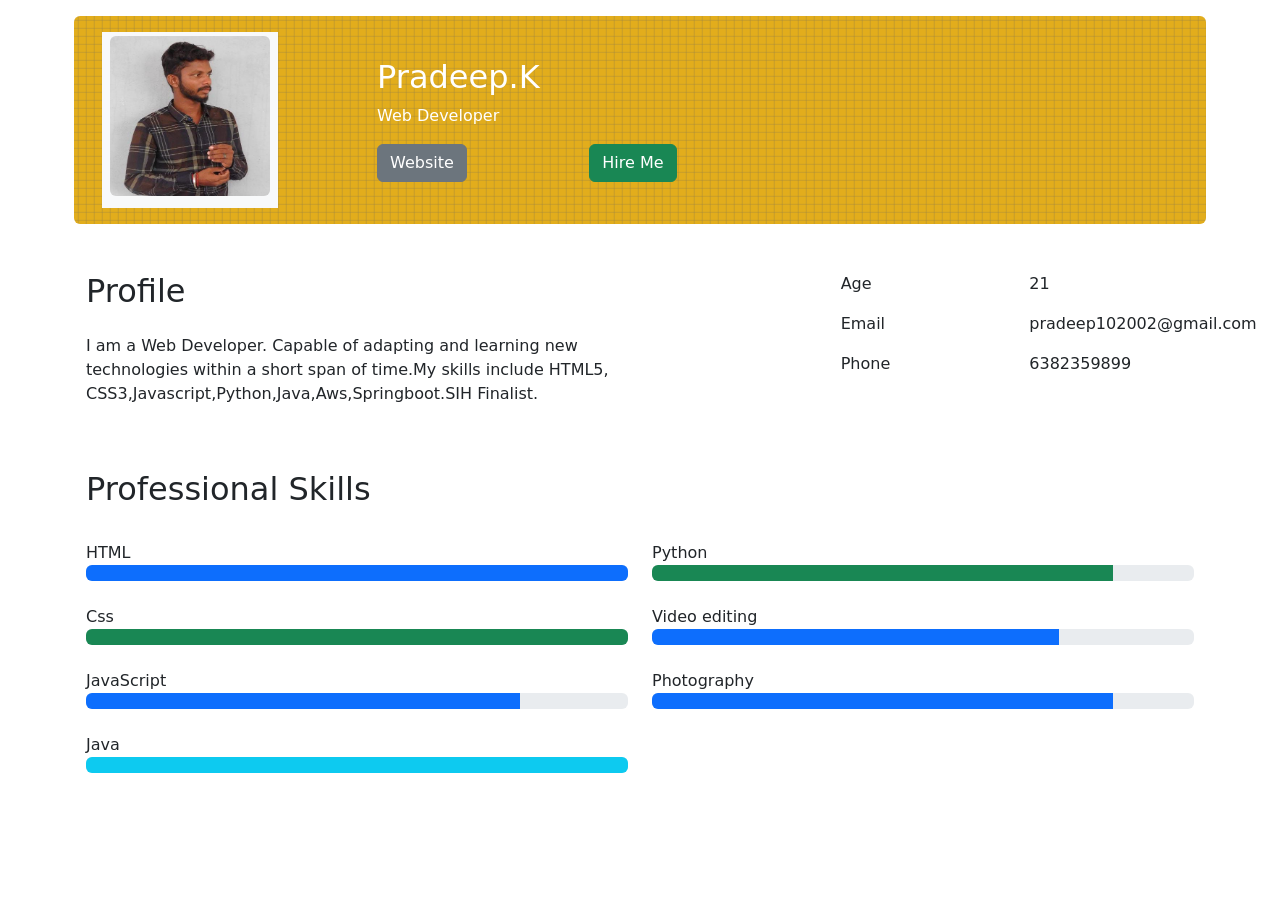
<file: Assignnment/Team-Pradeep/Assignment 1/index.html>
<!DOCTYPE html>
<html lang="en">
  <head>
    <meta charset="UTF-8" />
    <meta http-equiv="X-UA-Compatible" content="IE=edge" />
    <meta name="viewport" content="width=device-width, initial-scale=1.0" />
    <link rel="stylesheet" href="css/style.css" />
    <link
      href="https://cdn.jsdelivr.net/npm/bootstrap@5.2.1/dist/css/bootstrap.min.css"
      rel="stylesheet"
      integrity="sha384-iYQeCzEYFbKjA/T2uDLTpkwGzCiq6soy8tYaI1GyVh/UjpbCx/TYkiZhlZB6+fzT"
      crossorigin="anonymous"
    />
    <title>Profile</title>
  </head>

  <body>
    <div class="container p-3">
      <!-- top banner -->
      <div class="row p-3 top-banner rounded align-items-center">
        <div class="col-12 col-md-4 col-lg-3">
          <div class="p-1 bg-light profile-img text-center">
            <img
              src="img/pradeep.jpg"
              alt="Profile Photo"
              class="profile-img rounded"
            />
          </div>
        </div>
        <div class="col-12 col-md-8 col-lg-9">
          <h2 class="text-white">Pradeep.K</h2>
          <p class="text-white">Web Developer</p>
          <!-- download btn -->
          <div class="col-12 col-md-6">
            <div class="row">
              <div class="col-6">
                <button class="btn btn-secondary">
                  <a
                    href="https://github.com/Pradeep102002?tab=overview&from=2022-10-01&to=2022-10-31"
                    class="text-decoration-none text-white"
                    >Website</a
                  >
                </button>
              </div>
              <div class="col-6">
                <button class="btn btn-success">Hire Me</button>
              </div>
            </div>
          </div>
        </div>
      </div>
      <!-- body content -->
      <div class="row justify-content-between mt-5">
        <div class="col-12 col-md-6">
          <h2>Profile</h2>
          <p class="mt-4">
            I am a Web Developer. Capable of adapting and learning new
            technologies within a short span of time.My skills include HTML5,
            CSS3,Javascript,Python,Java,Aws,Springboot.SIH Finalist.
          </p>
        </div>
        <div class="col-12 col-md-4">
          <div class="row">
            <p class="col-6">Age</p>
            <p class="col-6">21</p>
          </div>
          <div class="row">
            <p class="col-6">Email</p>
            <p class="col-6">pradeep102002@gmail.com</p>
          </div>
          <div class="row">
            <p class="col-6">Phone</p>
            <p class="col-6">6382359899</p>
          </div>
        </div>
      </div>
      <!-- skils -->
      <div class="row mt-5">
        <h2>Professional Skills</h2>
        <div class="col-12 col-md-6">
          <div class="mt-4">
            <span>HTML</span>
            <div class="progress">
              <div
                class="progress-bar"
                role="progressbar"
                style="width: 100%"
              ></div>
            </div>
          </div>
          <div class="mt-4">
            <span>Css</span>
            <div class="progress">
              <div
                class="progress-bar bg-success"
                role="progressbar"
                style="width: 100%"
              ></div>
            </div>
          </div>
          <div class="mt-4">
            <span>JavaScript</span>
            <div class="progress">
              <div
                class="progress-bar"
                role="progressbar"
                style="width: 80%"
              ></div>
            </div>
          </div>
          <div class="mt-4">
            <span>Java</span>
            <div class="progress">
              <div
                class="progress-bar bg-info"
                role="progressbar"
                style="width: 100%"
              ></div>
            </div>
          </div>
        </div>
        <div class="col-12 col-md-6">
          <div class="mt-4">
            <span>Python</span>
            <div class="progress">
              <div
                class="progress-bar bg-success"
                role="progressbar"
                style="width: 85%"
              ></div>
            </div>
          </div>
          <div class="mt-4">
            <span>Video editing</span>
            <div class="progress">
              <div
                class="progress-bar"
                role="progressbar"
                style="width: 75%"
              ></div>
            </div>
          </div>
	  <div class="mt-4">
            <span>Photography</span>
            <div class="progress">
              <div
                class="progress-bar"
                role="progressbar"
                style="width: 85%"
              ></div>
            </div>
          </div>
            </div>
          </div>
        </div>
      </div>
    </div>
  </body>
</html>
</file>
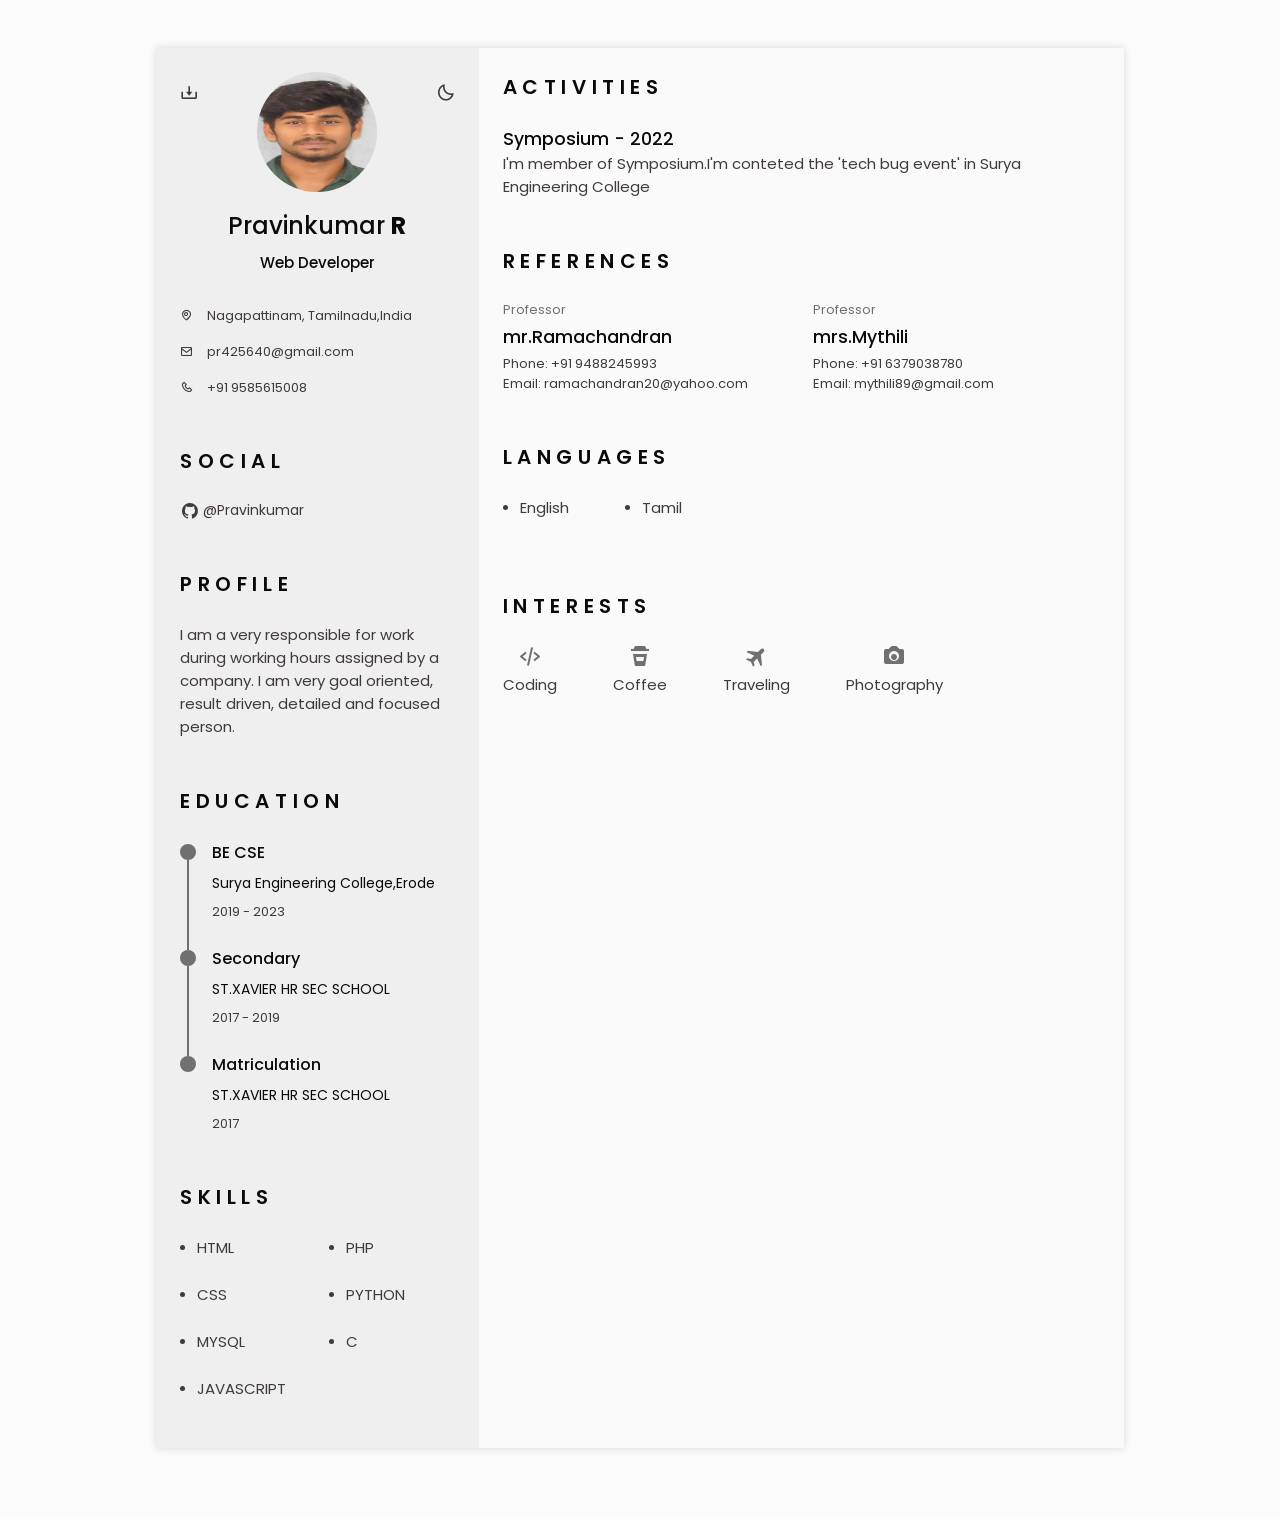
<file: Assignnment/Team-Pravin/Assignment-1/index.html>
<!DOCTYPE html>
    <html lang="en">
    <head>
        <meta charset="UTF-8">
        <meta name="viewport" content="width=device-width, initial-scale=1.0">

        <!-- BOX ICONS -->
        <link rel="stylesheet" href="https://cdn.jsdelivr.net/npm/boxicons@latest/css/boxicons.min.css">

        <!-- CSS -->
        <link rel="stylesheet" href="assets/css/styles.css">

        <!-- Favicon -->
        <link rel="icon" href="assets/img/pravin.jpg"  type="image/jpg">

        <title>Pravinkumar R-Resume</title>
    </head>
    <body>
        <!-- HEADER -->
        <header class="l-header" id="header">
            <nav class="nav bd-container">
                <a href="#" class="nav_logo">Pravinkumar R </a>
                <div class="nav_menu" id="nav-menu">
                    <ul class="nav_list">
                        <li class="nav_item">
                            <a href="#home" class="nav_link active-link">
                                <i class='bx bx-home nav_icon'></i>Home
                            </a>
                        </li>
                        <li class="nav_item">
                            <a href="#profile" class="nav_link">
                                <i class='bx bx-user nav_icon'></i>Profile
                            </a>
                        </li>
                        <li class="nav_item">
                            <a href="#education" class="nav_link">
                                <i class='bx bx-book nav_icon'></i>Education
                            </a>
                        </li>
                        <li class="nav_item">
                            <a href="#skills" class="nav_link">
                                <i class='bx bx-receipt nav_icon'></i>Skills
                            </a>
                        </li>
            
                        <li class="nav_item">
                            <a href="#certificate" class="nav_link">
                                <i class='bx bx-award nav_icon'></i>Certificate
                            </a>
                        </li>
                        <li class="nav_item">
                            <a href="#references" class="nav_link">
                                <i class='bx bx-link-external nav_icon'></i>References
                            </a>
                        </li>
                    </ul>
                </div>
                <div class="nav_toggle" id="nav-toggle">
                    <i class='bx bx-grid-alt'></i>
                </div>
            </nav>
        </header>

        <main class="l-main bd-container">
            <!-- All elements within this div, is generated in PDF -->
            <div class="resume" id="area-cv">
                <div class="resume__left">
                    <!-- HOME -->
                    <section class="home" id="home">
                        <div class="home_containter section bd-grid">
                            <div class="home_data bd-grid">
                                <img src="assets/img/pravin.jpg" alt="" class="home_img center">
                                <h1 class="home_title">Pravinkumar <b>R</b></h1>
                                <h3 class="home_profession">Web Developer</h3>
                                                            </div>
                            <div class="home_address bd-grid">
                                <span class="home_information">
                                    <i class="bx bx-map"> &nbsp; </i> Nagapattinam, Tamilnadu,India 
                                </span>
                                <span class="home_information">
                                    <i class="bx bx-envelope"> &nbsp; </i> pr425640@gmail.com
                                </span>
                                <span class="home_information">
                                    <i class="bx bx-phone"> &nbsp; </i> +91 9585615008
                                </span>
                            </div>
                        </div>
                        
                        <!-- Theme change button -->
                        <i class="bx bx-moon change-theme" title="Theme" id="theme-button"></i>
                        <!-- Button to generate and download the pdf. Available for desktop -->
                        <i class="bx bx-download generate-pdf" title="Generate PDF" id="resume-button"></i>
                    </section>          
                    
                    <!-- SOCIAL -->
                    <section class="social section">
                        <h2 class="section-title">SOCIAL</h2>
                        <div class="social_container bd-grid">
                            </a>
                            <a href="https://github.com/Pravinkumar5008" target="_blank" class="social_link">
                                <i class="bx bxl-github social_icon"></i> @Pravinkumar
                           </a>
                        </div>
                    </section>
                    <!-- PROFILE -->
                    <section class="profile section" id="profile">
                        <h2 class="section-title">Profile</h2>
                        <p class="profile_description">
                            I am a  very responsible for work during working hours assigned by a company. I am very goal oriented, result driven, detailed and focused person. 
                        </p>
                    </section>
                    
                    <!-- EDUCATION -->
                    <section class="education section" id="education">
                        <h2 class="section-title">Education</h2>
                        <div class="education_container bd-grid">
                            <div class="education_content">
                                <div class="education_time">
                                    <span class="education_rounder"></span>
                                    <span class="education_line"></span>
                                </div>
                                <div class="education_data bd-grid">
                                    <h3 class="education_title">BE CSE</h3>
                                    <span class="education_studies">Surya Engineering College,Erode</span>
                                    <span class="education_year">2019 - 2023</span>
                                </div>
                            </div>
                            <div class="education_content">
                                <div class="education_time">
                                    <span class="education_rounder"></span>
                                    <span class="education_line"></span>
                                </div>
                                <div class="education_data bd-grid">
                                    <h3 class="education_title">Secondary</h3>
                                    <span class="education_studies">ST.XAVIER HR SEC SCHOOL</span>
                                    <span class="education_year">2017 - 2019</span>
                                </div>
                            </div>
                            <div class="education_content">
                                <div class="education_time">
                                    <span class="education_rounder"></span>
                                    <!-- <span class="education_line"></span> -->
                                </div>
                                <div class="education_data bd-grid">
                                    <h3 class="education_title">Matriculation</h3>
                                    <span class="education_studies">ST.XAVIER HR SEC SCHOOL</span>
                                    <span class="education_year">2017</span>
                                </div>
                            </div>
                        </div>
                    </section>
                    <!-- SKILLS  -->
                    <section class="skills section" id="skills">
                        <h2 class="section-title">Skills</h2>
                        <div class="skills_content bd-grid">
                            <ul class="skills_data">
                                <li class="skills_name">
                                    <span class="skills_circle"></span> HTML
                                </li>
                                <li class="skills_name">
                                    <span class="skills_circle"></span> CSS
                                </li>
                                <li class="skills_name">
                                    <span class="skills_circle"></span> MYSQL
                                </li>
                                <li class="skills_name">
                                    <span class="skills_circle"></span> JAVASCRIPT
                                </li>
                            </ul>
                            <ul class="skills_data">
                                <li class="skills_name">
                                    <span class="skills_circle"></span>PHP
                                </li>
                                <li class="skills_name">
                                    <span class="skills_circle"></span>PYTHON
                                </li>
                                <li class="skills_name">
                                    <span class="skills_circle"></span>C
                                </li>
                            </ul>
                        </div>
                    </section>
                </div>
                <div class="resume__right">
                    <!-- EXPERIENCE -->
                    <!-- ACTIVITIES -->
                    <section class="Activites section" id="activities">
                        <h2 class="section-title">Activities</h2>
                        <div class="activities_container bd-grid">
                           
                            <div class="activities_content">
                                <h3 class="section_title">Symposium - 2022</h3>
                                <p class="activities_description">
                                 I'm member of  Symposium.I'm conteted the 'tech bug event' in Surya Engineering College  
                                </p>
                            </div>
                        </div>
                    </section>
                    <!-- REFERENCES -->
                    <section class="references section" id="references">
                        <h2 class="section-title">References</h2>
                        <div class="references_container bd-grid">
                            <div class="references_content bd-grid">
                                <span class="references_subtitle">Professor</span>
                                <h3 class="references_title">mr.Ramachandran</h3>
                                <ul class="references_contact">
                                    <li>Phone:  +91 9488245993</li>
                                    <li>Email:  ramachandran20@yahoo.com</li>
                                </ul>
                            </div>
                            <div class="references_content bd-grid">
                                <span class="references_subtitle">Professor</span>
                                <h3 class="references_title">mrs.Mythili</h3>
                                <ul class="references_contact">
                                    <li>Phone:  +91 6379038780</li>
                                    <li>Email:  mythili89@gmail.com</li>
                                </ul>
                            </div>
                        </div>
                    </section>
                    <!-- LANGUAGES -->
                    <section class="languages section">
                        <h2 class="section-title">Languages</h2>
                        <div class="languages_container">
                            <ul class="languages_content bd-grid">
                                <li class="languages_name">
                                    <span class="languages_circle"></span> English
                                </li>
                                <li class="languages_name">
                                    <span class="languages_circle"></span> Tamil
                                </li>
                                
                            </ul>
                        </div>
                    </section>
                    
                    <!-- INTERESTS -->
                    <section class="interests section">
                        <h2 class="section-title">Interests</h2>
                        <div class="interests_container bd-grid">
                            <div class="interests_content">
                                <i class='bx bx-code-alt interests_icon'></i>
                                <span class="interests_name">Coding</span>
                            </div>
                            <div class="interests_content">
                                <i class='bx bxs-coffee-togo interests_icon' ></i>
                                <span class="interests_name">Coffee</span>
                            </div>
                            <div class="interests_content">
                                <i class="bx bxs-plane-alt interests_icon"></i>
                                <span class="interests_name">Traveling</span>
                            </div>
                            <div class="interests_content">
                                <i class="bx bxs-camera interests_icon "></i>
                                <span class="interests_name">Photography</span>
                            </div>
                        </div>
                    </section>
                </div>
            </div>        
        </main> 

        <!-- SCROLL TOP -->
            <a href="#" class="scrolltop" id="scrolltop">
                <i class="bx bx-up-arrow-alt scrolltop_icon"></i>
            </a>

        <!-- HTML2PDF -->
        <script src="assets/js/html2pdf.bundle.min.js"></script>
        
        <!-- MAIN JS -->
        <script src="assets/js/main.js"></script>
    </body> <br>
</html>
</file>
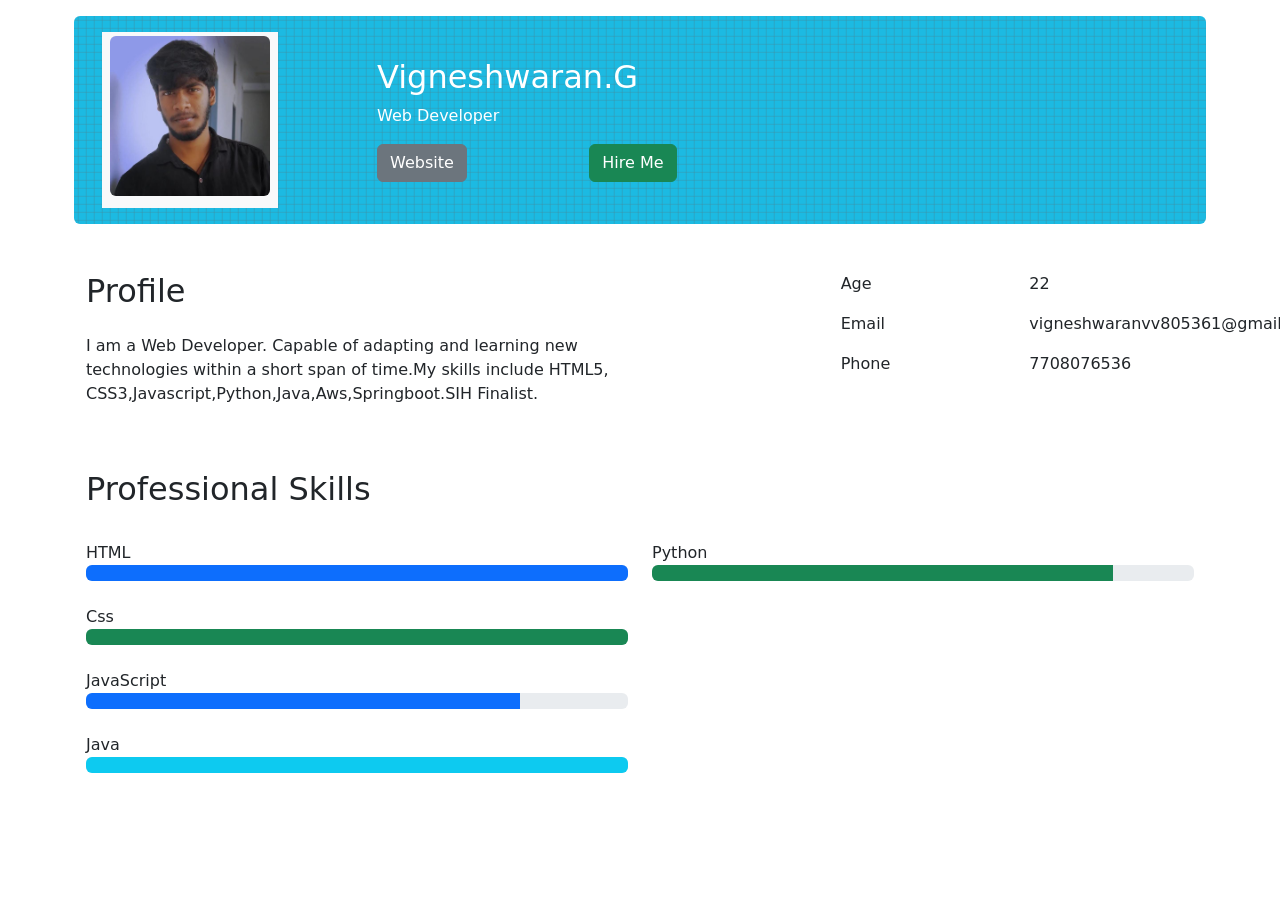
<file: Assignnment/Team-Vigneshwaran/Assignment 1/index.html>
<!DOCTYPE html>
<html lang="en">
  <head>
    <meta charset="UTF-8" />
    <meta http-equiv="X-UA-Compatible" content="IE=edge" />
    <meta name="viewport" content="width=device-width, initial-scale=1.0" />
    <link rel="stylesheet" href="css/style.css" />
    <link
      href="https://cdn.jsdelivr.net/npm/bootstrap@5.2.1/dist/css/bootstrap.min.css"
      rel="stylesheet"
      integrity="sha384-iYQeCzEYFbKjA/T2uDLTpkwGzCiq6soy8tYaI1GyVh/UjpbCx/TYkiZhlZB6+fzT"
      crossorigin="anonymous"
    />
    <title>Profile</title>
  </head>

  <body>
    <div class="container p-3">
      <!-- top banner -->
      <div class="row p-3 top-banner rounded align-items-center">
        <div class="col-12 col-md-4 col-lg-3">
          <div class="p-1 bg-light profile-img text-center">
            <img
              src="img/vigneshwaran.jpg"
              alt="Profile Photo"
              class="profile-img rounded"
            />
          </div>
        </div>
        <div class="col-12 col-md-8 col-lg-9">
          <h2 class="text-white">Vigneshwaran.G</h2>
          <p class="text-white">Web Developer</p>
          <!-- download btn -->
          <div class="col-12 col-md-6">
            <div class="row">
              <div class="col-6">
                <button class="btn btn-secondary">
                  <a
                    href="https://github.com/Vignesh3301"
                    class="text-decoration-none text-white"
                    >Website</a
                  >
                </button>
              </div>
              <div class="col-6">
                <button class="btn btn-success">Hire Me</button>
              </div>
            </div>
          </div>
        </div>
      </div>
      <!-- body content -->
      <div class="row justify-content-between mt-5">
        <div class="col-12 col-md-6">
          <h2>Profile</h2>
          <p class="mt-4">
            I am a Web Developer. Capable of adapting and learning new
            technologies within a short span of time.My skills include HTML5,
            CSS3,Javascript,Python,Java,Aws,Springboot.SIH Finalist.
          </p>
        </div>
        <div class="col-12 col-md-4">
          <div class="row">
            <p class="col-6">Age</p>
            <p class="col-6">22</p>
          </div>
          <div class="row">
            <p class="col-6">Email</p>
            <p class="col-6">vigneshwaranvv805361@gmail.com</p>
          </div>
          <div class="row">
            <p class="col-6">Phone</p>
            <p class="col-6">7708076536</p>
          </div>
        </div>
      </div>
      <!-- skils -->
      <div class="row mt-5">
        <h2>Professional Skills</h2>
        <div class="col-12 col-md-6">
          <div class="mt-4">
            <span>HTML</span>
            <div class="progress">
              <div
                class="progress-bar"
                role="progressbar"
                style="width: 100%"
              ></div>
            </div>
          </div>
          <div class="mt-4">
            <span>Css</span>
            <div class="progress">
              <div
                class="progress-bar bg-success"
                role="progressbar"
                style="width: 100%"
              ></div>
            </div>
          </div>
          <div class="mt-4">
            <span>JavaScript</span>
            <div class="progress">
              <div
                class="progress-bar"
                role="progressbar"
                style="width: 80%"
              ></div>
            </div>
          </div>
          <div class="mt-4">
            <span>Java</span>
            <div class="progress">
              <div
                class="progress-bar bg-info"
                role="progressbar"
                style="width: 100%"
              ></div>
            </div>
          </div>
        </div>
        <div class="col-12 col-md-6">
          <div class="mt-4">
            <span>Python</span>
            <div class="progress">
              <div
                class="progress-bar bg-success"
                role="progressbar"
                style="width: 85%"
              ></div>
            </div>
          </div>
            </div>
          </div>
        </div>
      </div>
    </div>
  </body>
</html>
</file>
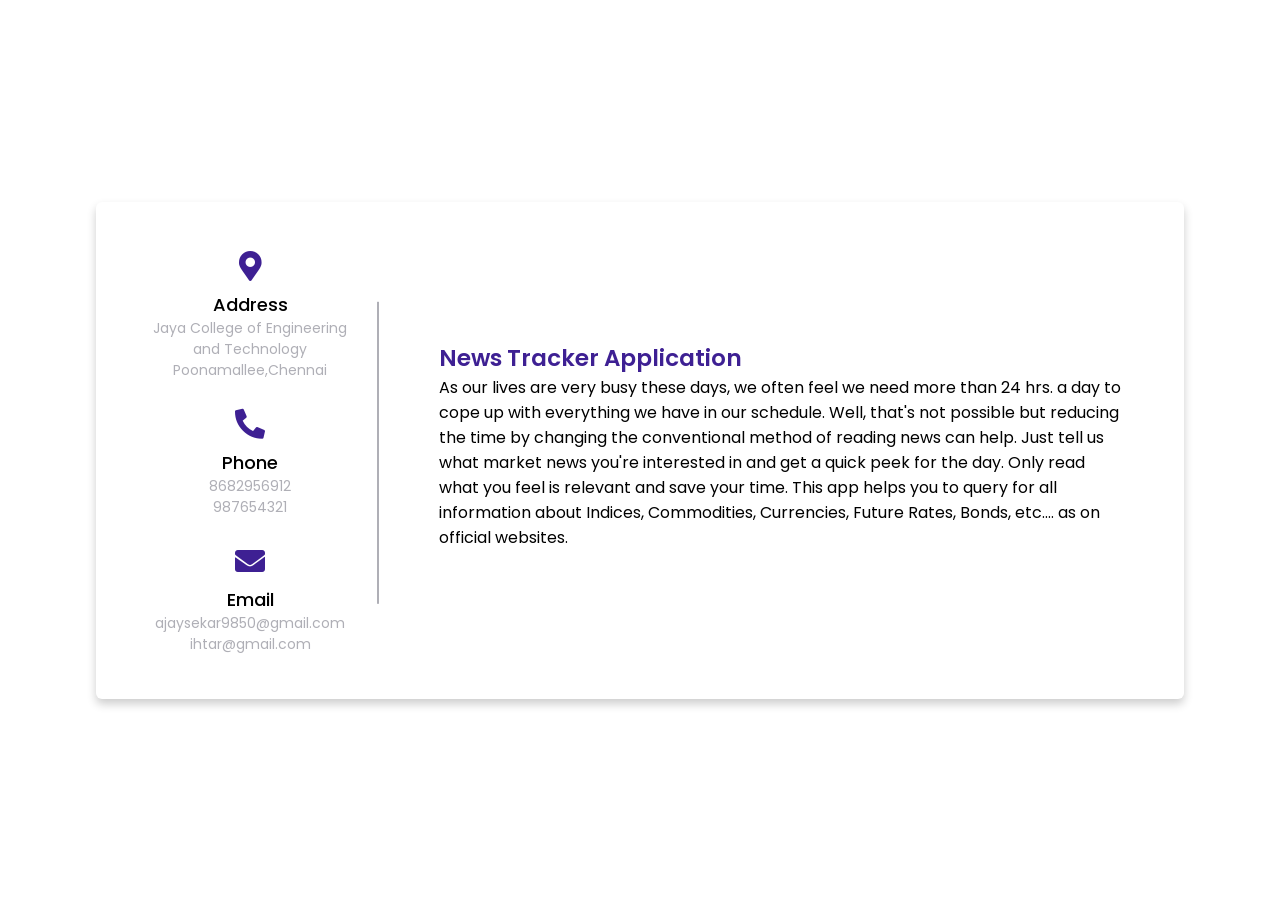
<file: FINAL DELIVERABLE/contact.html>
<!DOCTYPE html>
<!-- Created By CodingLab - www.codinglabweb.com -->
<html lang="en" dir="ltr">
  <head>
    <meta charset="UTF-8">
   <!-- <title> Responsive Contact Us Form  | CodingLab </title>-->
    <link rel="stylesheet" href="contact.css">
    <!-- Fontawesome CDN Link -->
    <link rel="stylesheet" href="https://cdnjs.cloudflare.com/ajax/libs/font-awesome/5.15.2/css/all.min.css"/>
     <meta name="viewport" content="width=device-width, initial-scale=1.0">
   </head>
<body>
  <div class="container">
    <div class="content">
      <div class="left-side">
        <div class="address details">
          <i class="fas fa-map-marker-alt"></i>
          <div class="topic">Address</div>
          <div class="text-one">Jaya College of Engineering and Technology</div>
          <div class="text-two">Poonamallee,Chennai</div>
        </div>
        <div class="phone details">
          <i class="fas fa-phone-alt"></i>
          <div class="topic">Phone</div>
          <div class="text-one">8682956912</div>
          <div class="text-two">987654321</div>
        </div>
        <div class="email details">
          <i class="fas fa-envelope"></i>
          <div class="topic">Email</div>
          <div class="text-one">ajaysekar9850@gmail.com</div>
          <div class="text-two">ihtar@gmail.com</div>
        </div>
      </div>
      <div class="right-side">
        <div class="topic-text">News Tracker Application</div>
        <p>As our lives are very busy these days, we often feel we need more than 24 hrs. a day to cope up with everything we have in our schedule. Well, that's not possible but reducing the time by changing the conventional method of reading news can help. Just tell us what market news you're interested in and get a quick peek for the day. Only read what you feel is relevant and save your time. This app helps you to query for all information about Indices, Commodities, Currencies, Future Rates, Bonds, etc.… as on official websites.</p>
        
    </div>
    </div>
  </div>
</body>
</html>
</file>
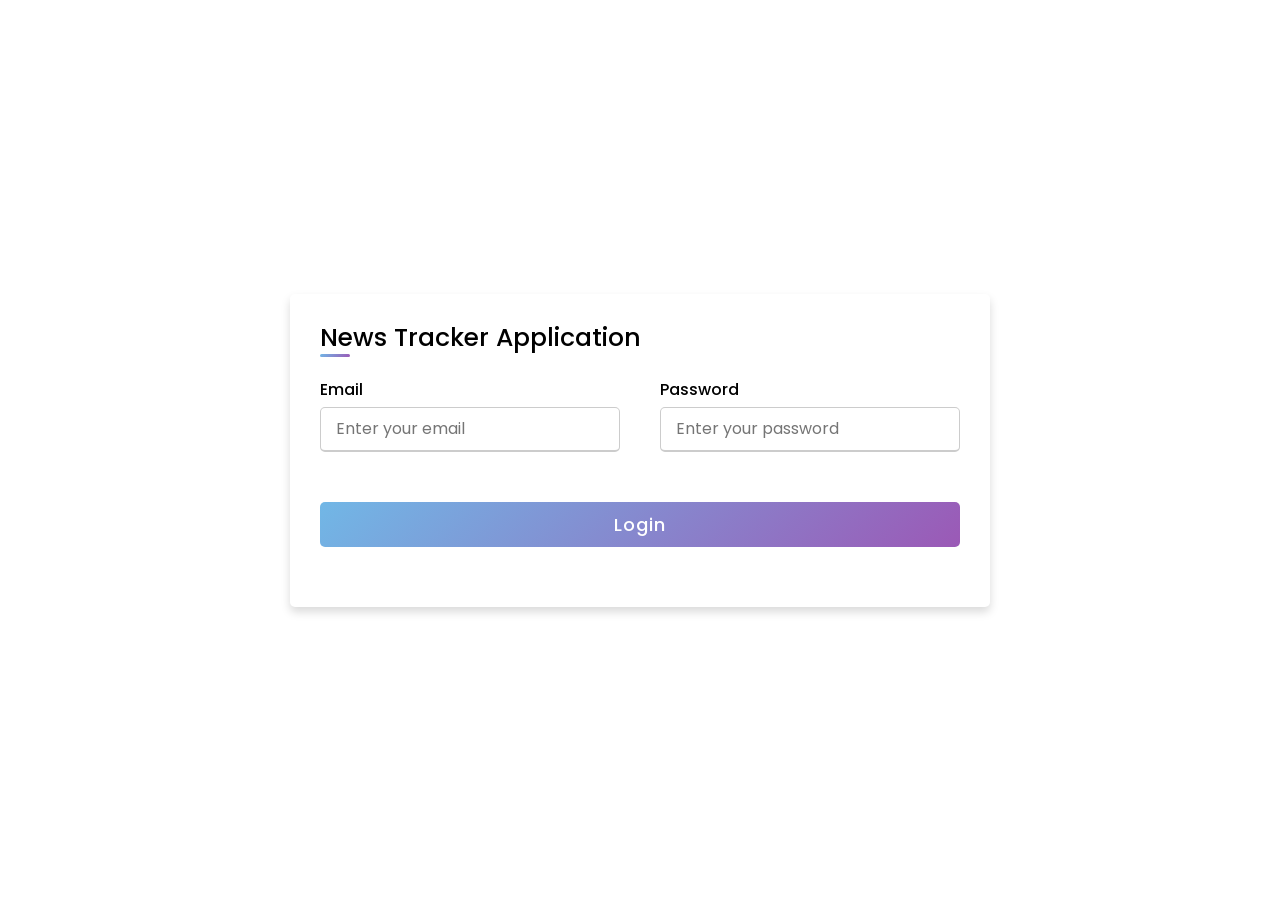
<file: FINAL DELIVERABLE/login.html>
<!DOCTYPE html>

<html lang="en" dir="ltr">
  <head>
    <meta charset="UTF-8">
    
    <link rel="stylesheet" href="login.css">
     <meta name="viewport" content="width=device-width, initial-scale=1.0">
     <title>News Tracker Login</title>
   </head>
<body>
  <div class="container">
    <div class="title">News Tracker Application</div>
    <div class="content">
      <form action="main1.html">
        <div class="user-details">
          <div class="input-box">
            <span class="details">Email</span>
            <input type="text" placeholder="Enter your email" required="" autocomplete="off">
          </div>
          <div class="input-box">
            <span class="details">Password</span>
            <input type="text" placeholder="Enter your password" required="" autocomplete="off">
          </div>
        </div>
        <div class="button">
          <input type="submit" value="Login">
        </div>
      </form>
    </div>
  </div>

</body>
</html>
</file>
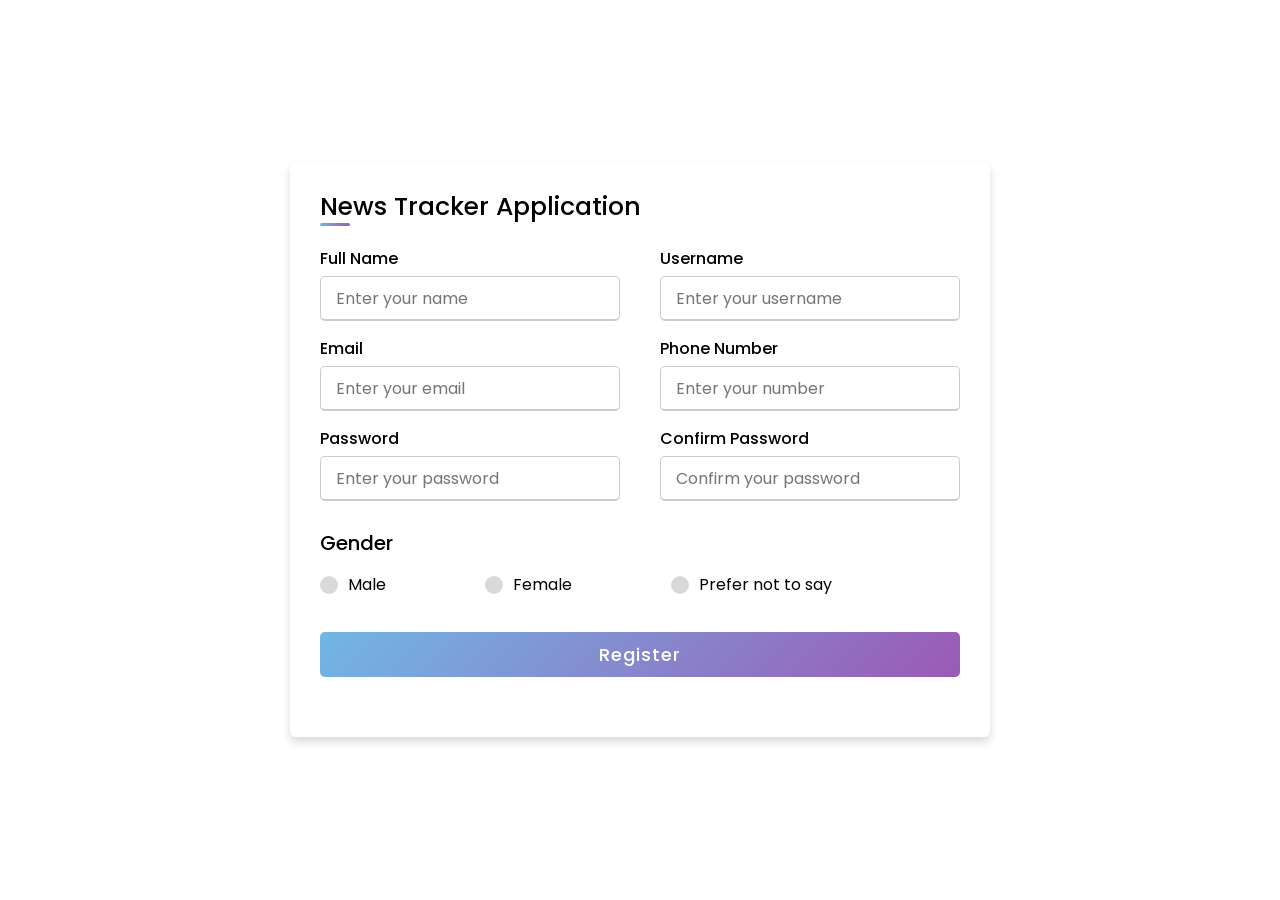
<file: FINAL DELIVERABLE/register.html>
<!DOCTYPE html>

<html lang="en" dir="ltr">
  <head>
    <meta charset="UTF-8">
    
    <link rel="stylesheet" href="register.css">
     <meta name="viewport" content="width=device-width, initial-scale=1.0">
     <title>News Tracker Register</title>
   </head>
<body>
  <div class="container">
    <div class="title">News Tracker Application</div>
    <div class="content">
      <form action="login.html">
        <div class="user-details">
          <div class="input-box">
            <span class="details">Full Name</span>
            <input type="text" placeholder="Enter your name" required="" autocomplete="off">
          </div>
          <div class="input-box">
            <span class="details">Username</span>
            <input type="text" placeholder="Enter your username" required="" autocomplete="off">
          </div>
          <div class="input-box">
            <span class="details">Email</span>
            <input type="text" placeholder="Enter your email" required="" autocomplete="off">
          </div>
          <div class="input-box">
            <span class="details">Phone Number</span>
            <input type="text" placeholder="Enter your number" required="" autocomplete="off">
          </div>
          <div class="input-box">
            <span class="details">Password</span>
            <input type="text" placeholder="Enter your password" required="" autocomplete="off">
          </div>
          <div class="input-box">
            <span class="details">Confirm Password</span>
            <input type="text" placeholder="Confirm your password" required="" autocomplete="off">
          </div>
        </div>
        <div class="gender-details">
          <input type="radio" name="gender" id="dot-1">
          <input type="radio" name="gender" id="dot-2">
          <input type="radio" name="gender" id="dot-3">
          <span class="gender-title">Gender</span>
          <div class="category">
            <label for="dot-1">
            <span class="dot one"></span>
            <span class="gender">Male</span>
          </label>
          <label for="dot-2">
            <span class="dot two"></span>
            <span class="gender">Female</span>
          </label>
          <label for="dot-3">
            <span class="dot three"></span>
            <span class="gender">Prefer not to say</span>
            </label>
          </div>
        </div>
        <div class="button">
          <input type="submit" value="Register">
        </div>
      </form>
    </div>
  </div>

</body>
</html>
</file>
<file: Assignnment/Team-Pradeep/Assignment 1/css/style.css>
.top-banner {
    background-color: #e2ad1c;
    background-image: url('[data-uri]');
    background-size: 8px;
}
.profile-img {
    height: 11rem;
    width: 11rem;
}
.profile-img > img {
    height: 10rem;
    width: 10rem;
}
</file>
<file: Assignnment/Team-Pravin/Assignment-1/assets/css/styles.css>
/* GOOGLE FONTS */
@import url('https://fonts.googleapis.com/css2?family=Poppins:wght@400;500;600&display=swap');

/* VARIABLES CSS */
:root {
  --header-height: 3rem;

  /* Colors */
  --title-color: #0b0a0a;
  --text-color: #403a3a;
  --text-color-light: #707070;
  --container-color: #fafafa;
  --container-color-alt: #f0efef;
  --body-color: #fcfcfc;

  /* Font and typography */
  --body-font: 'Poppins', sans-serif;
  --h1-font-size: 1.5rem;
  --h2-font-size: 1.25rem;
  --h3-font-size: 1rem;
  --normal-font-size: 0.938rem;
  --small-font-size: 0.875rem;
  --smaller-font-size: 0.813rem;

  /* Font weight */
  --font-medium: 500;
  --font-semi-bold: 600;

  /* Margins */
  --mb-1: 0.5rem;
  --mb-2: 1rem;
  --mb-3: 1.5rem;

  /* z index */
  --z-tooltip: 10;
  --z-fixed: 100;
}

/* BASE */
*,
::before,
::after {
  box-sizing: border-box;
}

html {
  scroll-behavior: smooth;
}

/* Variables Dark theme */
body.dark-theme{
  --title-color: #F2F2F2;
  --text-color: #BFBFBF;
  --container-color: #212121;
  --container-color-alt: #181616;
  --body-color: #2B2B2B;
}


/* Button Dark/Light */
.change-theme{
  position: absolute;
  right: 0;
  top: 2.2rem;
  display: flex;
  color: var(--text-color);
  font-size: 1.2rem;
  cursor: pointer;
}

.change-theme:hover{
  color: var(--text-color);
}
/* Font size variables to scale cv */
body.scale-cv{
  --h1-font-size: .938rem;
  --h2-font-size: .938rem;
  --h3-font-size: .875rem;
  --normal-font-size: 0.813rem;
  --small-font-size: 0.75rem;
  --smaller-font-size: 0.688rem;
}
/* Generate PDF button */
.generate-pdf{
  display: none;
  position: absolute;
  top: 2.2rem;
  left: 0;
  font-size: 1.2rem;
  color: var(--text-color);
  cursor: pointer;
}

.generate-pdf:hover{
  color: var(--title-color);
}
/* Classes modified to reduce size and print on A4 sheet */
.scale-cv .change-theme,
.scale-cv .generate-pdf{
  display: none;
}

.scale-cv .bd-container{
  max-width: 700px;
}

.scale-cv .section{
  padding: 1.5rem 0 .80rem;
}

.scale-cv .section-title{
  margin-bottom: .75rem;
}

.scale-cv .resume_left,
.scale-cv .resume_right{
  padding: 0 1rem;
}

.scale-cv .home_img{
  width: 85px;
  height: 85px;
}

.scale-cv .home_container{
  gap: 1rem;
}

.scale-cv .home_data{
  gap: .10rem;
}

.scale-cv .profile_description {
  font-size: 12px;
}

.scale-cv .home_address,
.scale-cv .social_container{
  gap: .55rem;
}

.scale-cv .home_icon,
.scale-cv .social_icon,
.scale-cv .interests_icon{
  font-size: 1rem;
}

.scale-cv .education_container,
.scale-cv .experience_container,
.scale-cv .certificate_container{
  gap: 0;
}

.scale-cv .education_time,
.scale-cv .experience_time{
  padding-right: 1rem;
}

.scale-cv .education_rounder,
.scale-cv .experience_rounder{
  width: 11px;
  height: 11px;
  margin-top: .2rem;
}

.scale-cv .education_line{
  width: 1px;
  height: 70px;
  transform: translate(5px, 0);
}

.scale-cv .education_title,
.scale-cv .education_studies{
  font-size: 12px;
}

.scale-cv .experience_line{
  width: 1px;
  height: 130px;
  transform: translate(5px, 0);
}

.scale-cv .education_data,
.scale-cv .experience_data{
  gap: .20rem;
  font-size: 12px;
}


.scale-cv .skills_name{
  margin-bottom: var(--mb-1);
  font-size: 13px;
}

.scale-cv .interests_container{
  column-gap: 1.5rem;
  font-size: 10px;
}

body {
  margin: 0 0 var(--header-height) 0;
  padding: 0;
  font-family: var(--body-font);
  font-size: var(--normal-font-size);
  background-color: var(--body-color);
  color: var(--text-color);
}

h1,
h2,
h3,
ul,
p {
  margin: 0;
}

h1,
h2,
h3 {
  color: var(--title-color);
  font-weight: var(--font-medium);
}

ul {
  padding: 0;
  list-style: none;
}

a {
  text-decoration: none;
}

img {
  max-width: 100%;
  height: auto;
}

/* CLASS CSS */
.section {
  padding: 1.5rem 0;
}

.section-title {
  font-size: var(--h2-font-size);
  color: var(--title-color);
  font-weight: var(--font-semi-bold);
  text-transform: uppercase;
  letter-spacing: 0.35rem;
  text-align: center;
  margin-bottom: var(--mb-3);
}

/* LAYOUT */
.bd-container {
  max-width: 968px;
  width: calc(100% - 3rem);
  margin-left: var(--mb-3);
  margin-right: var(--mb-3);
}

.bd-grid {
  display: grid;
  gap: 1.5rem;
}

.l-header {
  width: 100%;
  position: fixed;
  bottom: 0;
  left: 0;
  z-index: var(--z-fixed);
  background-color: var(--body-color);
  box-shadow: 0 -1px 4px rgba(0, 0, 0, 0.1);
  transition: 0.3s;
}

/* NAV */
.nav {
  height: var(--header-height);
  display: flex;
  justify-content: space-between;
  align-items: center;
}

@media screen and (max-width: 968px) {
  .nav_menu {
    position: fixed;
    bottom: -100%;
    left: 0;
    width: 100%;
    padding: 2rem 1.5rem;
    background-color: var(--body-color);
    box-shadow: 0 1px 4px rgba(0, 0, 0, .1);
    border-radius: 1rem 1rem 0 0;
    z-index: var(--z-fixed)
    transition 0.3s;
  }

.nav_logo, .nav_toggle {
  color: var(--title-color);
  font-weight: var(--font-medium);
}

.nav_toggle{
  font-size: 1.2rem;
  cursor: pointer;
}

.nav_item {
  text-align: center;
}

.nav_list {
  display: grid;
  grid-template-columns: repeat(3, 1fr);
  gap: 2rem;
}

.nav_link{
  display: flex;
  flex-direction: column;
  font-size: var(--smaller-font-size);
  color: var(--text-color-light);
  font-weight: var(--font-medium);
}

.nav_link:hover{
  color: var(--title-color);
}

.nav_icon {
  font-size: 1.2rem;
  margin-bottom: var(--mb-1);
}

/* Show menu */
.show-menu{
  bottom: var(--header-height);
}

/* Active menu link */
.active-link{
  color: var(--title-color);
}
}
/* HOME */
.home{
  position: relative;
}
.home_container{
  gap: 3rem;
}

.home_data{
  gap: .5rem;
  text-align: center;
}

.home_img{
  width: 120px;
  height: 120px;
  margin: auto;
  border-radius: 50%;
  justify-content: center;
  margin-bottom: var(--mb-1);
}

.home_title {
  font-size: var(--h1-font-size);
}

.home_profession{
  font-size: var(--normal-font-size);
  margin-bottom: var(--mb-1);
}

.home_address{
  gap: 1rem;
}

.home_information{
  display: flex;
  align-items: center;
  font-size: var(--smaller-font-size);
}

.home_icon {
  font-size: 1.2rem;
  margin-right: 25rem;
}

.home_button-movil{
  display: inline-block;
  border: 2px solid var(--text-color);
  color: var(--title-color);
  padding: 1rem 2rem;
  border-radius: 25rem;
  transition: .3s;
  font-weight: var(--font-medium);
  margin-top: var(--mb-3);
}

.home_button-movil:hover{
  background-color: var(--text-color);
  color: var(--container-color);
}

/* SOCIAL */
.social_container{
  grid-template-columns: max-content;
  gap: 1rem;
}

.social_link{
  display: inline-flex;
  align-items: center;
  font-size: var(--small-font-size);
  color: var(--text-color);
}

.social_link:hover{
  color: var(--title-color);
}

.social_icon{
  font-size: 1.2rem;
  margin-right: .25rem;
}
/* PROFILE */
.profile_description{
  text-align: center;
}
/* EDUCATION AND EXPERIENCE */
.education_content,
.experience_content{
  display: flex;
}

.education_time,
.experience_time{
  padding-right: 1rem;
}

.education_rounder,
.experience_rounder{
  position: relative;
  display: block;
  width: 16px;
  height: 16px;
  background-color: var(--text-color-light);
  border-radius: 50%;
  margin-top: .25rem;
}

.education_line,
.experience_line{
  display: block;
  width: 2px;
  height: 110%;
  background-color: var(--text-color-light);
  transform: translate(7px, 0);
}

.education_data,
.experience_data{
  gap: .5rem;
}

.education_title,
.experience_title{
  font-size: var(--h3-font-size);
}

.education_studies,
.experience_company{
  font-size: var(--small-font-size);
  color: var(--title-color);
}

.education_year{
  font-size: var(--smaller-font-size);
}
/* SKILLS AND LANGUAGES */
.skills_content,
.languages_content{
  grid-template-columns: repeat(2, 1fr);
}

.languages_content{
  gap: 0;
}

.skills_name,
.languages_name{
  display: flex;
  align-items: center;
  margin-bottom: var(--mb-3);
}

.skills_circle,
.languages_circle{
  display: inline-block;
  width: 5px;
  height: 5px;
  background-color: var(--text-color);
  border-radius: 50%;
  margin-right: .75rem;
}
/* CERTIFICATES */
.certificate_title{
  font-size: var(--h3-font-size);
  margin-bottom: var(--mb-1);
}
/* REFERENCES */
.references_content{
  gap: .25rem;
}

.references_subtitle{
  color: var(--text-color-light);
}

.references_subtitle,
.references_contact{
  font-size: var(--smaller-font-size);
}
/* INTERESTS */
.interests_container{
  grid-template-columns: repeat(3, 1fr);
  margin-top: var(--mb-2);
}

.interests_content{
  display: flex;
  flex-direction: column;
  align-items: center;
}

.interests_icon{
  font-size: 1.5rem;
  color: var(--text-color-light);
  margin-bottom: .25rem;
}
/* Scroll top */
.scrolltop{
  position: fixed;
  right: 1rem;
  bottom: 5rem;
  display: flex;
  justify-content: center;
  align-items: center;
  padding: .3rem;
  background-color: var(--container-color-alt);
  border-radius: .4rem;
  z-index: var(--z-tooltip);
  transition: .4s;
  /* visibility: hidden; */
}

.scrolltop_icon{
  font-size: 1.2rem;
  color: var(--text-color);
}

.show-scroll{
  visibility: visible;
  bottom: 5rem;
}
/*========== MEDIA QUERIES ==========*/
/* For small devices, menu two columns */
@media screen and (max-width: 320px){
  .nav_list{
    grid-template-columns: repeat(2, 1fr);
    gap: 1rem .5rem;
  }
}


/* Classes modified for large screen size */
@media screen and (min-width: 968px){
  body{
    margin: 3rem 0;
  }

  .bd-container{
    margin: auto;
    margin-right: auto;
  }

  .l-header,
  .scrolltop{
    display: none;
  }

  .resume{
    display: grid;
    grid-template-columns: .5fr 1fr;
    background-color: var(--container-color);
    box-shadow: 0 0 8px rgba(13, 12, 12, .15);
  }

  .resume__left{
    background-color: var(--container-color-alt);
  }

  .resume__left,
  .resume__right{
    padding: 0 1.5rem;
  }

  .generate-pdf{
    display: inline-block;
  }

  .section-title,
  .profile_description{
    text-align: initial;
    gap: 0;
  }

  .home__container{
    gap: 1.5rem;
  }

  .home_button-movil{
    display: none;
  }

  .references_container{
    grid-template-columns: repeat(2, 1fr);
  }

  .languages_content{
    grid-template-columns: repeat(3, max-content);
    column-gap: 3.5rem;
  }

  .interests_container{
    grid-template-columns: repeat(4, max-content);
    column-gap: 3.5rem;
  }
}
</file>
<file: Assignnment/Team-Vigneshwaran/Assignment 1/css/style.css>
.top-banner {
    background-color: #1cbae2;
    background-image: url('[data-uri]');
    background-size: 8px;
}
.profile-img {
    height: 11rem;
    width: 11rem;
}
.profile-img > img {
    height: 10rem;
    width: 10rem;
}
</file>
<file: FINAL DELIVERABLE/contact.css>
/* Google Font CDN Link */
@import url('https://fonts.googleapis.com/css2?family=Poppins:wght@200;300;400;500;600;700&display=swap');
*{
  margin: 0;
  padding: 0;
  box-sizing: border-box;
  font-family: "Poppins" , sans-serif;
}
body{
  min-height: 100vh;
  width: 100%;
  background: url(https://motionarray.imgix.net/preview-197716-p5SX7bomar-high_0014.jpg);
  background-size: cover;
  display: flex;
  align-items: center;
  justify-content: center;
}
.container{
  width: 85%;
  background: #fff;
  border-radius: 6px;
  padding: 20px 60px 30px 40px;
  box-shadow: 0 5px 10px rgba(0, 0, 0, 0.2);
}
.container .content{
  display: flex;
  align-items: center;
  justify-content: space-between;
}
.container .content .left-side{
  width: 25%;
  height: 100%;
  display: flex;
  flex-direction: column;
  align-items: center;
  justify-content: center;
  margin-top: 15px;
  position: relative;
}
.content .left-side::before{
  content: '';
  position: absolute;
  height: 70%;
  width: 2px;
  right: -15px;
  top: 50%;
  transform: translateY(-50%);
  background: #afafb6;
}
.content .left-side .details{
  margin: 14px;
  text-align: center;
}
.content .left-side .details i{
  font-size: 30px;
  color: #3e2093;
  margin-bottom: 10px;
}
.content .left-side .details .topic{
  font-size: 18px;
  font-weight: 500;
}
.content .left-side .details .text-one,
.content .left-side .details .text-two{
  font-size: 14px;
  color: #afafb6;
}
.container .content .right-side{
  width: 75%;
  margin-left: 75px;
}
.content .right-side .topic-text{
  font-size: 23px;
  font-weight: 600;
  color: #3e2093;
}
.right-side .input-box{
  height: 50px;
  width: 100%;
  margin: 12px 0;
}
.right-side .input-box input,
.right-side .input-box textarea{
  height: 100%;
  width: 100%;
  border: none;
  outline: none;
  font-size: 16px;
  background: #F0F1F8;
  border-radius: 6px;
  padding: 0 15px;
  resize: none;
}
.right-side .message-box{
  min-height: 110px;
}
.right-side .input-box textarea{
  padding-top: 6px;
}
.right-side .button{
  display: inline-block;
  margin-top: 12px;
}
.right-side .button input[type="button"]{
  color: #fff;
  font-size: 18px;
  outline: none;
  border: none;
  padding: 8px 16px;
  border-radius: 6px;
  background: #3e2093;
  cursor: pointer;
  transition: all 0.3s ease;
}
.button input[type="button"]:hover{
  background: #5029bc;
}

@media (max-width: 950px) {
  .container{
    width: 90%;
    padding: 30px 40px 40px 35px ;
  }
  .container .content .right-side{
   width: 75%;
   margin-left: 55px;
}
}
@media (max-width: 820px) {
  .container{
    margin: 40px 0;
    height: 100%;
  }
  .container .content{
    flex-direction: column-reverse;
  }
 .container .content .left-side{
   width: 100%;
   flex-direction: row;
   margin-top: 40px;
   justify-content: center;
   flex-wrap: wrap;
 }
 .container .content .left-side::before{
   display: none;
 }
 .container .content .right-side{
   width: 100%;
   margin-left: 0;
 }
}
</file>
<file: FINAL DELIVERABLE/login.css>
@import url('https://fonts.googleapis.com/css2?family=Poppins:wght@200;300;400;500;600;700&display=swap');
*{
  margin: 0;
  padding: 0;
  box-sizing: border-box;
  font-family: 'Poppins',sans-serif;
}
body{
  height: 100vh;
  display: flex;
  justify-content: center;
  align-items: center;
  padding: 10px;
  background: url(https://motionarray.imgix.net/preview-197716-p5SX7bomar-high_0014.jpg);
  background-repeat: no-repeat;
  background-size: cover;
}
.container{
  max-width: 700px;
  width: 100%;
  background-color: #fff;
  padding: 25px 30px;
  border-radius: 5px;
  box-shadow: 0 5px 10px rgba(0,0,0,0.15);
}
.container .title{
  font-size: 25px;
  font-weight: 500;
  position: relative;
}
.container .title::before{
  content: "";
  position: absolute;
  left: 0;
  bottom: 0;
  height: 3px;
  width: 30px;
  border-radius: 5px;
  background: linear-gradient(135deg, #71b7e6, #9b59b6);
}
.content form .user-details{
  display: flex;
  flex-wrap: wrap;
  justify-content: space-between;
  margin: 20px 0 12px 0;
}
form .user-details .input-box{
  margin-bottom: 15px;
  width: calc(100% / 2 - 20px);
}
form .input-box span.details{
  display: block;
  font-weight: 500;
  margin-bottom: 5px;
}
.user-details .input-box input{
  height: 45px;
  width: 100%;
  outline: none;
  font-size: 16px;
  border-radius: 5px;
  padding-left: 15px;
  border: 1px solid #ccc;
  border-bottom-width: 2px;
  transition: all 0.3s ease;
}
.user-details .input-box input:focus,
.user-details .input-box input:valid{
  border-color: #9b59b6;
}
 form .gender-details .gender-title{
  font-size: 20px;
  font-weight: 500;
 }
 form .category{
   display: flex;
   width: 80%;
   margin: 14px 0 ;
   justify-content: space-between;
 }
 form .category label{
   display: flex;
   align-items: center;
   cursor: pointer;
 }
 form .category label .dot{
  height: 18px;
  width: 18px;
  border-radius: 50%;
  margin-right: 10px;
  background: #d9d9d9;
  border: 5px solid transparent;
  transition: all 0.3s ease;
}
 #dot-1:checked ~ .category label .one,
 #dot-2:checked ~ .category label .two,
 #dot-3:checked ~ .category label .three{
   background: #9b59b6;
   border-color: #d9d9d9;
 }
 form input[type="radio"]{
   display: none;
 }
 form .button{
   height: 45px;
   margin: 35px 0
 }
 form .button input{
   height: 100%;
   width: 100%;
   border-radius: 5px;
   border: none;
   color: #fff;
   font-size: 18px;
   font-weight: 500;
   letter-spacing: 1px;
   cursor: pointer;
   transition: all 0.3s ease;
   background: linear-gradient(135deg, #71b7e6, #9b59b6);
 }
 form .button input:hover{
  /* transform: scale(0.99); */
  background: linear-gradient(-135deg, #71b7e6, #9b59b6);
  }
 @media(max-width: 584px){
 .container{
  max-width: 100%;
}
form .user-details .input-box{
    margin-bottom: 15px;
    width: 100%;
  }
  form .category{
    width: 100%;
  }
  .content form .user-details{
    max-height: 300px;
    overflow-y: scroll;
  }
  .user-details::-webkit-scrollbar{
    width: 5px;
  }
  }
  @media(max-width: 459px){
  .container .content .category{
    flex-direction: column;
  }
}
</file>
<file: FINAL DELIVERABLE/register.css>
@import url('https://fonts.googleapis.com/css2?family=Poppins:wght@200;300;400;500;600;700&display=swap');
*{
  margin: 0;
  padding: 0;
  box-sizing: border-box;
  font-family: 'Poppins',sans-serif;
}
body{
  height: 100vh;
  display: flex;
  justify-content: center;
  align-items: center;
  padding: 10px;
  background: url(https://motionarray.imgix.net/preview-197716-p5SX7bomar-high_0014.jpg);
  background-repeat: no-repeat;
  background-size: cover;
}
.container{
  max-width: 700px;
  width: 100%;
  background-color: #fff;
  padding: 25px 30px;
  border-radius: 5px;
  box-shadow: 0 5px 10px rgba(0,0,0,0.15);
}
.container .title{
  font-size: 25px;
  font-weight: 500;
  position: relative;
}
.container .title::before{
  content: "";
  position: absolute;
  left: 0;
  bottom: 0;
  height: 3px;
  width: 30px;
  border-radius: 5px;
  background: linear-gradient(135deg, #71b7e6, #9b59b6);
}
.content form .user-details{
  display: flex;
  flex-wrap: wrap;
  justify-content: space-between;
  margin: 20px 0 12px 0;
}
form .user-details .input-box{
  margin-bottom: 15px;
  width: calc(100% / 2 - 20px);
}
form .input-box span.details{
  display: block;
  font-weight: 500;
  margin-bottom: 5px;
}
.user-details .input-box input{
  height: 45px;
  width: 100%;
  outline: none;
  font-size: 16px;
  border-radius: 5px;
  padding-left: 15px;
  border: 1px solid #ccc;
  border-bottom-width: 2px;
  transition: all 0.3s ease;
}
.user-details .input-box input:focus,
.user-details .input-box input:valid{
  border-color: #9b59b6;
}
 form .gender-details .gender-title{
  font-size: 20px;
  font-weight: 500;
 }
 form .category{
   display: flex;
   width: 80%;
   margin: 14px 0 ;
   justify-content: space-between;
 }
 form .category label{
   display: flex;
   align-items: center;
   cursor: pointer;
 }
 form .category label .dot{
  height: 18px;
  width: 18px;
  border-radius: 50%;
  margin-right: 10px;
  background: #d9d9d9;
  border: 5px solid transparent;
  transition: all 0.3s ease;
}
 #dot-1:checked ~ .category label .one,
 #dot-2:checked ~ .category label .two,
 #dot-3:checked ~ .category label .three{
   background: #9b59b6;
   border-color: #d9d9d9;
 }
 form input[type="radio"]{
   display: none;
 }
 form .button{
   height: 45px;
   margin: 35px 0
 }
 form .button input{
   height: 100%;
   width: 100%;
   border-radius: 5px;
   border: none;
   color: #fff;
   font-size: 18px;
   font-weight: 500;
   letter-spacing: 1px;
   cursor: pointer;
   transition: all 0.3s ease;
   background: linear-gradient(135deg, #71b7e6, #9b59b6);
 }
 form .button input:hover{
  /* transform: scale(0.99); */
  background: linear-gradient(-135deg, #71b7e6, #9b59b6);
  }
 @media(max-width: 584px){
 .container{
  max-width: 100%;
}
form .user-details .input-box{
    margin-bottom: 15px;
    width: 100%;
  }
  form .category{
    width: 100%;
  }
  .content form .user-details{
    max-height: 300px;
    overflow-y: scroll;
  }
  .user-details::-webkit-scrollbar{
    width: 5px;
  }
  }
  @media(max-width: 459px){
  .container .content .category{
    flex-direction: column;
  }
}
</file>
